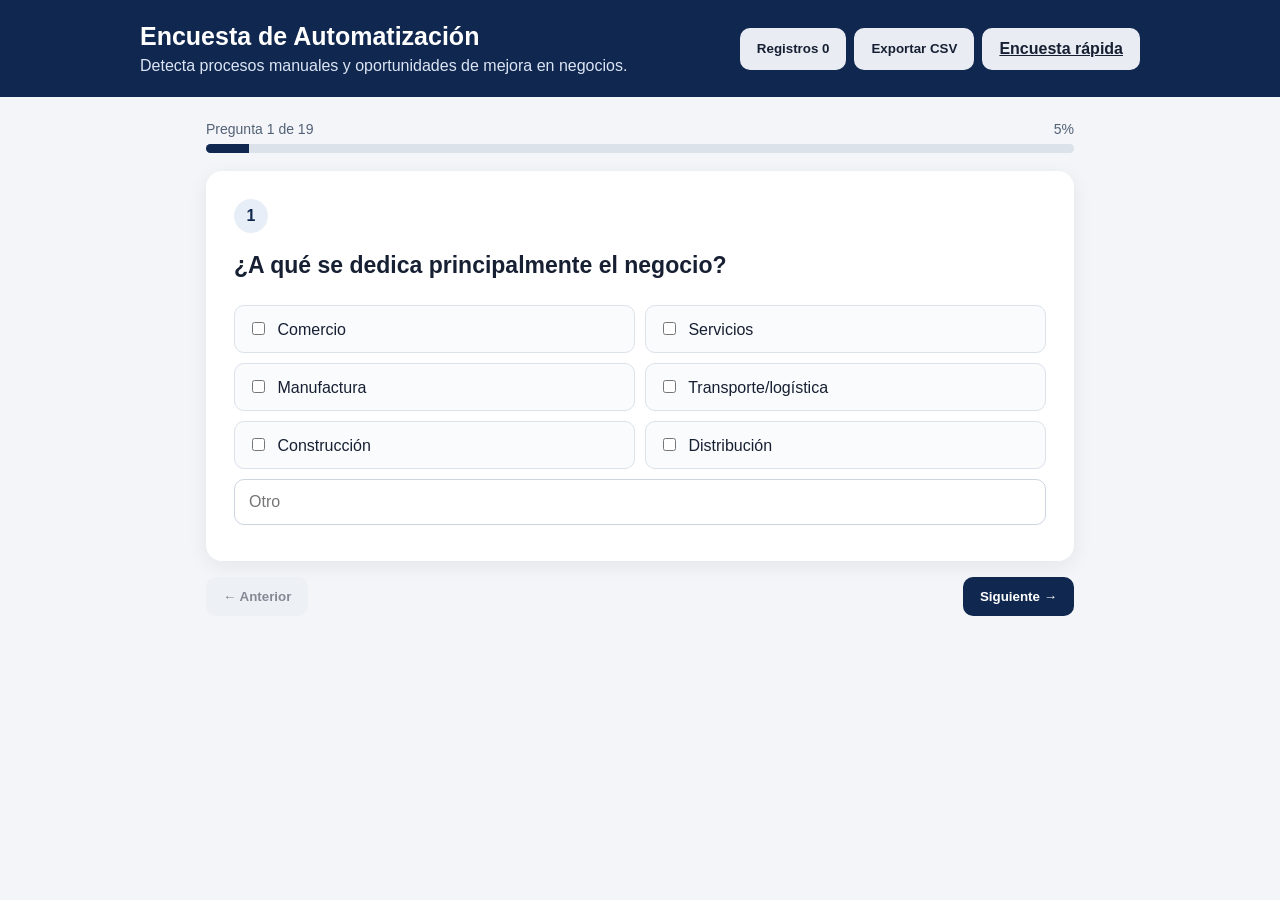
<file: index.html>
<!DOCTYPE html>
<html lang="es">
<head>
  <meta charset="UTF-8">
  <meta name="viewport" content="width=device-width, initial-scale=1.0">
  <title>Encuesta de Automatización</title>
  <link rel="stylesheet" href="css/styles.css">
</head>
<body>
  <header class="topbar">
    <div>
      <h1>Encuesta de Automatización</h1>
      <p>Detecta procesos manuales y oportunidades de mejora en negocios.</p>
    </div>
    <div class="header-actions">
      <button type="button" class="btn secondary" id="btnVerRegistros">Registros <span id="contador">0</span></button>
      <button type="button" class="btn secondary" id="btnExportar">Exportar CSV</button>
      <a href="rapida.html" class="btn secondary">
    Encuesta rápida
  </a>
    </div>
  </header>

  <main class="container">
    <div class="progress-wrap">
      <div class="progress-info"><span id="progresoTexto">Pregunta 1 de 19</span><span id="progresoPct">5%</span></div>
      <div class="progress"><div id="barraProgreso"></div></div>
    </div>

    <form id="encuestaForm">
      <section class="card question active" data-step="1">
        <span class="step">1</span><h2>¿A qué se dedica principalmente el negocio?</h2>
        <div class="options">
          <label><input type="checkbox" name="actividad" value="Comercio"> Comercio</label>
          <label><input type="checkbox" name="actividad" value="Servicios"> Servicios</label>
          <label><input type="checkbox" name="actividad" value="Manufactura"> Manufactura</label>
          <label><input type="checkbox" name="actividad" value="Transporte/logística"> Transporte/logística</label>
          <label><input type="checkbox" name="actividad" value="Construcción"> Construcción</label>
          <label><input type="checkbox" name="actividad" value="Distribución"> Distribución</label>
        </div>
        <input class="text-input" name="actividadOtro" placeholder="Otro">
      </section>

      <section class="card question" data-step="2">
        <span class="step">2</span><h2>¿Cuántas personas participan aproximadamente en las actividades administrativas?</h2>
        <input class="text-input" type="number" min="0" name="personasAdmin" placeholder="Número de personas">
      </section>

      <section class="card question" data-step="3">
        <span class="step">3</span><h2>¿Qué herramientas utilizan para administrar el negocio?</h2>
        <div class="options">
          <label><input type="checkbox" name="herramientas" value="Excel"> Excel</label>
          <label><input type="checkbox" name="herramientas" value="Google Sheets"> Google Sheets</label>
          <label><input type="checkbox" name="herramientas" value="WhatsApp"> WhatsApp</label>
          <label><input type="checkbox" name="herramientas" value="Correo electrónico"> Correo electrónico</label>
          <label><input type="checkbox" name="herramientas" value="Software propio"> Software propio</label>
          <label><input type="checkbox" name="herramientas" value="ERP"> ERP</label>
          <label><input type="checkbox" name="herramientas" value="CRM"> CRM</label>
          <label><input type="checkbox" name="herramientas" value="Sistema de inventario"> Sistema de inventario</label>
          <label><input type="checkbox" name="herramientas" value="Facturación"> Software de facturación</label>
        </div>
        <input class="text-input" name="herramientasOtro" placeholder="Otro">
      </section>

      <section class="card question" data-step="4">
        <span class="step">4</span><h2>¿Hay información que actualmente tengan que copiar de un lugar a otro?</h2>
        <div class="options"><label><input type="radio" name="copiaInfo" value="Sí"> Sí</label><label><input type="radio" name="copiaInfo" value="No"> No</label></div>
        <input class="text-input" name="copiaInfoDetalle" placeholder="¿Qué información copian?">
      </section>

      <section class="card question" data-step="5">
        <span class="step">5</span><h2>¿Qué actividad administrativa les consume más tiempo durante el día?</h2>
        <textarea name="actividadTiempo" placeholder="Describe la actividad..."></textarea>
      </section>

      <section class="card question" data-step="6">
        <span class="step">6</span><h2>¿Qué tareas hacen repetidamente todos los días?</h2>
        <textarea name="tareasRepetitivas" placeholder="Describe las tareas..."></textarea>
      </section>

      <section class="card question" data-step="7">
        <span class="step">7</span><h2>¿Hay alguna tarea que todavía hagan manualmente aunque utilicen computadora o algún sistema?</h2>
        <div class="options"><label><input type="radio" name="manual" value="Sí"> Sí</label><label><input type="radio" name="manual" value="No"> No</label></div>
        <textarea name="manualDetalle" placeholder="¿Cuál?"></textarea>
      </section>

      <section class="card question" data-step="8">
        <span class="step">8</span><h2>¿Reciben documentos que alguien tiene que capturar manualmente?</h2>
        <div class="options"><label><input type="radio" name="documentos" value="Sí"> Sí</label><label><input type="radio" name="documentos" value="No"> No</label></div>
        <div class="options compact">
          <label><input type="checkbox" name="tipoDocumento" value="Tickets"> Tickets</label>
          <label><input type="checkbox" name="tipoDocumento" value="Facturas"> Facturas</label>
          <label><input type="checkbox" name="tipoDocumento" value="Pedidos"> Pedidos</label>
          <label><input type="checkbox" name="tipoDocumento" value="Formatos"> Formatos</label>
          <label><input type="checkbox" name="tipoDocumento" value="Cotizaciones"> Cotizaciones</label>
          <label><input type="checkbox" name="tipoDocumento" value="Órdenes de compra"> Órdenes de compra</label>
          <label><input type="checkbox" name="tipoDocumento" value="Reportes"> Reportes</label>
          <label><input type="checkbox" name="tipoDocumento" value="Fotos de documentos"> Fotografías</label>
        </div>
      </section>

      <section class="card question" data-step="9">
        <span class="step">9</span><h2>¿En qué proceso suelen cometerse más errores?</h2>
        <textarea name="erroresProceso" placeholder="Describe el proceso..."></textarea>
      </section>

      <section class="card question" data-step="10">
        <span class="step">10</span><h2>Cuando ocurre un error, ¿qué hacen para corregirlo?</h2>
        <textarea name="correccionErrores" placeholder="Describe cómo lo corrigen..."></textarea>
      </section>

      <section class="card question" data-step="11">
        <span class="step">11</span><h2>¿Alguna vez han perdido información o un documento?</h2>
        <div class="options"><label><input type="radio" name="perdidaInfo" value="Frecuentemente"> Frecuentemente</label><label><input type="radio" name="perdidaInfo" value="Algunas veces"> Algunas veces</label><label><input type="radio" name="perdidaInfo" value="Rara vez"> Rara vez</label><label><input type="radio" name="perdidaInfo" value="Nunca"> Nunca</label></div>
      </section>

      <section class="card question" data-step="12">
        <span class="step">12</span><h2>¿Cuántas veces realizan esa actividad aproximadamente?</h2>
        <input class="text-input" type="number" min="0" name="frecuencia" placeholder="Cantidad">
        <select name="frecuenciaPeriodo" class="text-input"><option value="">Periodo</option><option>Por día</option><option>Por semana</option><option>Por mes</option></select>
      </section>

      <section class="card question" data-step="13">
        <span class="step">13</span><h2>¿Cuánto tiempo tarda aproximadamente cada operación?</h2>
        <div class="two-col"><input class="text-input" type="number" min="0" step="0.1" name="minutosOperacion" placeholder="Minutos"><select name="unidadTiempo" class="text-input"><option>minutos</option><option>horas</option></select></div>
      </section>

      <section class="card question" data-step="14">
        <span class="step">14</span><h2>¿Cuántas personas participan en ese proceso?</h2>
        <input class="text-input" type="number" min="0" name="personasProceso" placeholder="Número de personas">
      </section>

      <section class="card question highlight" data-step="15">
        <span class="step">15</span><h2>⭐ Si pudiera eliminar una tarea repetitiva de su trabajo, ¿cuál eliminaría?</h2>
        <textarea name="tareaEliminar" placeholder="Esta es una de las preguntas más importantes..."></textarea>
      </section>

      <section class="card question" data-step="16">
        <span class="step">16</span><h2>¿Actualmente utilizan algún sistema para esa actividad?</h2>
        <div class="options"><label><input type="radio" name="sistemaActividad" value="Sí"> Sí</label><label><input type="radio" name="sistemaActividad" value="No"> No</label></div>
        <input class="text-input" name="sistemaNombre" placeholder="¿Cuál?">
      </section>

      <section class="card question" data-step="17">
        <span class="step">17</span><h2>¿Hay algo que su sistema actual no haga y que tengan que hacer manualmente?</h2>
        <div class="options"><label><input type="radio" name="limitacionSistema" value="Sí"> Sí</label><label><input type="radio" name="limitacionSistema" value="No"> No</label></div>
        <textarea name="limitacionDetalle" placeholder="¿Qué tienen que hacer manualmente?"></textarea>
      </section>

      <section class="card question" data-step="18">
        <span class="step">18</span><h2>¿Han considerado automatizar alguno de estos procesos?</h2>
        <div class="options">
          <label><input type="checkbox" name="automatizar" value="Captura de información"> Captura de información</label>
          <label><input type="checkbox" name="automatizar" value="Excel"> Excel</label>
          <label><input type="checkbox" name="automatizar" value="Reportes"> Reportes</label>
          <label><input type="checkbox" name="automatizar" value="Cotizaciones"> Cotizaciones</label>
          <label><input type="checkbox" name="automatizar" value="Inventarios"> Inventarios</label>
          <label><input type="checkbox" name="automatizar" value="Facturación"> Facturación</label>
          <label><input type="checkbox" name="automatizar" value="Pedidos"> Pedidos</label>
          <label><input type="checkbox" name="automatizar" value="Correos"> Correos</label>
          <label><input type="checkbox" name="automatizar" value="WhatsApp"> WhatsApp</label>
          <label><input type="checkbox" name="automatizar" value="Documentos/PDF"> Documentos/PDF</label>
          <label><input type="checkbox" name="automatizar" value="Asistencia"> Asistencia</label>
        </div>
      </section>

      <section class="card question" data-step="19">
        <span class="step">19</span><h2>¿Qué creen que les haría ahorrar más tiempo?</h2>
        <textarea name="ahorroTiempo" placeholder="Describe la mejora..."></textarea>
        <hr>
        <h3>Datos de seguimiento</h3>
        <input class="text-input" name="negocio" placeholder="Nombre del negocio (opcional)">
        <input class="text-input" name="contacto" placeholder="Nombre/contacto (opcional)">
        <input class="text-input" type="tel" name="telefono" placeholder="Teléfono (opcional)">
        <textarea name="notas" placeholder="Notas adicionales"></textarea>
      </section>

      <div class="navigation">
        <button type="button" class="btn secondary" id="btnAnterior">← Anterior</button>
        <button type="button" class="btn primary" id="btnSiguiente">Siguiente →</button>
        <button type="submit" class="btn success" id="btnGuardar">Guardar encuesta ✓</button>
      </div>
    </form>

    <section id="registrosPanel" class="card hidden">
      <div class="panel-head"><h2>Encuestas guardadas</h2><button class="btn danger" id="btnBorrarTodo">Borrar todo</button></div>
      <div id="listaRegistros"></div>
    </section>
  </main>
  <script src="js/app.js"></script>
</body>
</html>
</file>
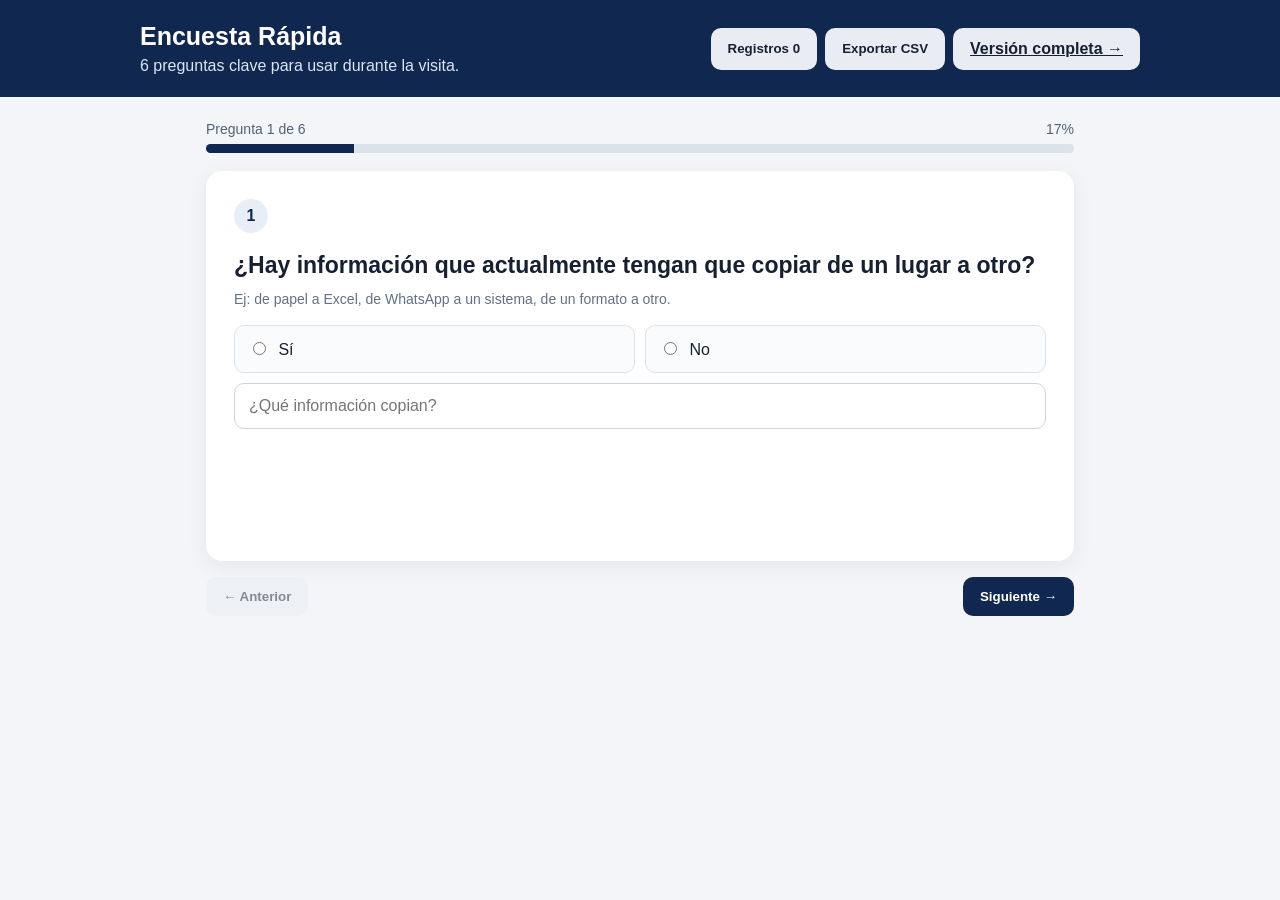
<file: rapida.html>
<!DOCTYPE html>
<html lang="es">
<head>
  <meta charset="UTF-8">
  <meta name="viewport" content="width=device-width, initial-scale=1.0">
  <title>Encuesta Rápida - Automatización</title>
  <link rel="stylesheet" href="css/styles.css">
  <style>.hint{color:#647084;font-size:14px;margin:-14px 0 18px}</style>
</head>
<body>
  <header class="topbar">
    <div>
      <h1>Encuesta Rápida</h1>
      <p>6 preguntas clave para usar durante la visita.</p>
    </div>
    <div class="header-actions">
      <button type="button" class="btn secondary" id="btnVerRegistros">Registros <span id="contador">0</span></button>
      <button type="button" class="btn secondary" id="btnExportar">Exportar CSV</button>
      <a href="index.html" class="btn secondary">Versión completa →</a>
    </div>
  </header>

  <main class="container">
    <div class="progress-wrap">
      <div class="progress-info"><span id="progresoTexto">Pregunta 1 de 6</span><span id="progresoPct">17%</span></div>
      <div class="progress"><div id="barraProgreso"></div></div>
    </div>

    <form id="encuestaForm">
      <section class="card question active" data-step="1">
        <span class="step">1</span><h2>¿Hay información que actualmente tengan que copiar de un lugar a otro?</h2>
        <p class="hint">Ej: de papel a Excel, de WhatsApp a un sistema, de un formato a otro.</p>
        <div class="options"><label><input type="radio" name="copiaInfo" value="Sí"> Sí</label><label><input type="radio" name="copiaInfo" value="No"> No</label></div>
        <input class="text-input" name="copiaInfoDetalle" placeholder="¿Qué información copian?">
      </section>

      <section class="card question" data-step="2">
        <span class="step">2</span><h2>¿Reciben documentos que alguien tiene que capturar manualmente?</h2>
        <div class="options"><label><input type="radio" name="documentos" value="Sí"> Sí</label><label><input type="radio" name="documentos" value="No"> No</label></div>
        <div class="options compact">
          <label><input type="checkbox" name="tipoDocumento" value="Tickets"> Tickets</label>
          <label><input type="checkbox" name="tipoDocumento" value="Facturas"> Facturas</label>
          <label><input type="checkbox" name="tipoDocumento" value="Pedidos"> Pedidos</label>
          <label><input type="checkbox" name="tipoDocumento" value="Cotizaciones"> Cotizaciones</label>
          <label><input type="checkbox" name="tipoDocumento" value="Órdenes de compra"> Órdenes de compra</label>
          <label><input type="checkbox" name="tipoDocumento" value="Reportes"> Reportes</label>
        </div>
      </section>

      <section class="card question" data-step="3">
        <span class="step">3</span><h2>¿Qué tareas hacen repetidamente todos los días?</h2>
        <textarea name="tareasRepetitivas" placeholder="Describe las tareas..."></textarea>
      </section>

      <section class="card question" data-step="4">
        <span class="step">4</span><h2>¿Cuánto tiempo o dinero pierden a la semana cuando algo se captura mal o se traspapela?</h2>
        <textarea name="costoError" placeholder="Ej: 'unas 3-4 horas a la semana', 'a veces se nos va un pago mal registrado'..."></textarea>
      </section>

      <section class="card question highlight" data-step="5">
        <span class="step">5</span><h2>⭐ Si pudiera eliminar una tarea repetitiva de su trabajo, ¿cuál eliminaría?</h2>
        <textarea name="tareaEliminar" placeholder="Esta es la pregunta más importante de la visita..."></textarea>
      </section>

      <section class="card question" data-step="6">
        <span class="step">6</span><h2>¿Estaría interesado en ver una demostración rápida de cómo esto se puede automatizar?</h2>
        <div class="options"><label><input type="radio" name="interes" value="Sí, ahora"> Sí, ahora</label><label><input type="radio" name="interes" value="Sí, después"> Sí, después</label><label><input type="radio" name="interes" value="No por ahora"> No por ahora</label></div>
        <hr>
        <h3>Datos de seguimiento</h3>
        <input class="text-input" name="negocio" placeholder="Nombre del negocio">
        <input class="text-input" name="contacto" placeholder="Nombre/contacto">
        <input class="text-input" type="tel" name="telefono" placeholder="Teléfono (opcional)">
        <textarea name="notas" placeholder="Notas adicionales de la conversación"></textarea>
      </section>

      <div class="navigation">
        <button type="button" class="btn secondary" id="btnAnterior">← Anterior</button>
        <button type="button" class="btn primary" id="btnSiguiente">Siguiente →</button>
        <button type="submit" class="btn success" id="btnGuardar">Guardar visita ✓</button>
      </div>
    </form>

    <section id="registrosPanel" class="card hidden">
      <div class="panel-head"><h2>Visitas guardadas</h2><button class="btn danger" id="btnBorrarTodo">Borrar todo</button></div>
      <div id="listaRegistros"></div>
    </section>
  </main>
  <script src="js/rapida.js"></script>
</body>
</html>
</file>
<file: css/styles.css>
*{box-sizing:border-box}body{margin:0;font-family:Arial,Helvetica,sans-serif;background:#f3f5f8;color:#172033}.topbar{background:#10274f;color:#fff;padding:22px max(20px,calc((100% - 1000px)/2));display:flex;justify-content:space-between;gap:20px;align-items:center}.topbar h1{margin:0 0 6px;font-size:25px}.topbar p{margin:0;color:#dce5f4}.header-actions{display:flex;gap:8px;flex-wrap:wrap}.container{max-width:900px;margin:24px auto;padding:0 16px}.progress-wrap{margin-bottom:18px}.progress-info{display:flex;justify-content:space-between;font-size:14px;margin-bottom:7px;color:#536176}.progress{height:9px;background:#dce2ea;border-radius:10px;overflow:hidden}.progress div{height:100%;width:5%;background:#10274f;transition:.25s}.card{background:white;border-radius:16px;padding:28px;box-shadow:0 5px 20px #16233b12;margin-bottom:16px}.question{display:none;min-height:390px}.question.active{display:block}.step{display:inline-flex;width:34px;height:34px;align-items:center;justify-content:center;border-radius:50%;background:#e8eef8;color:#10274f;font-weight:bold}.question h2{font-size:23px;line-height:1.35;margin:17px 0 24px}.question h3{margin-top:0}.options{display:grid;grid-template-columns:repeat(2,minmax(0,1fr));gap:10px}.options.compact{margin-top:16px}.options label{border:1px solid #dce2ea;border-radius:10px;padding:13px;cursor:pointer;background:#fafbfc}.options label:has(input:checked){border-color:#10274f;background:#eef3fb}.options input{margin-right:8px}.text-input,textarea,select{width:100%;padding:13px 14px;border:1px solid #ccd4df;border-radius:10px;font:inherit;background:#fff;margin-top:10px}.text-input:focus,textarea:focus,select:focus{outline:2px solid #c8d6eb;border-color:#10274f}textarea{min-height:120px;resize:vertical}.two-col{display:grid;grid-template-columns:1fr 1fr;gap:10px}.highlight{border:2px solid #c8d6eb}.navigation{display:flex;justify-content:space-between;gap:10px}.btn{border:0;border-radius:10px;padding:12px 17px;font-weight:bold;cursor:pointer}.primary{background:#10274f;color:white}.secondary{background:#e9edf3;color:#172033}.success{background:#18794e;color:white}.danger{background:#a83232;color:white}.hidden{display:none}.panel-head{display:flex;justify-content:space-between;align-items:center}.registro{border:1px solid #dce2ea;border-radius:12px;padding:15px;margin-top:10px}.registro strong{display:block;margin-bottom:5px}.registro small{color:#647084}.registro button{margin-top:10px}.empty{color:#697588;text-align:center;padding:25px}hr{border:0;border-top:1px solid #e1e5eb;margin:28px 0}@media(max-width:650px){.topbar{display:block}.header-actions{margin-top:14px}.options{grid-template-columns:1fr}.card{padding:20px}.question h2{font-size:20px}.two-col{grid-template-columns:1fr}.navigation{position:sticky;bottom:0;background:#f3f5f8;padding:10px 0}.navigation .btn{flex:1}.header-actions .btn{flex:1}}
</file>
